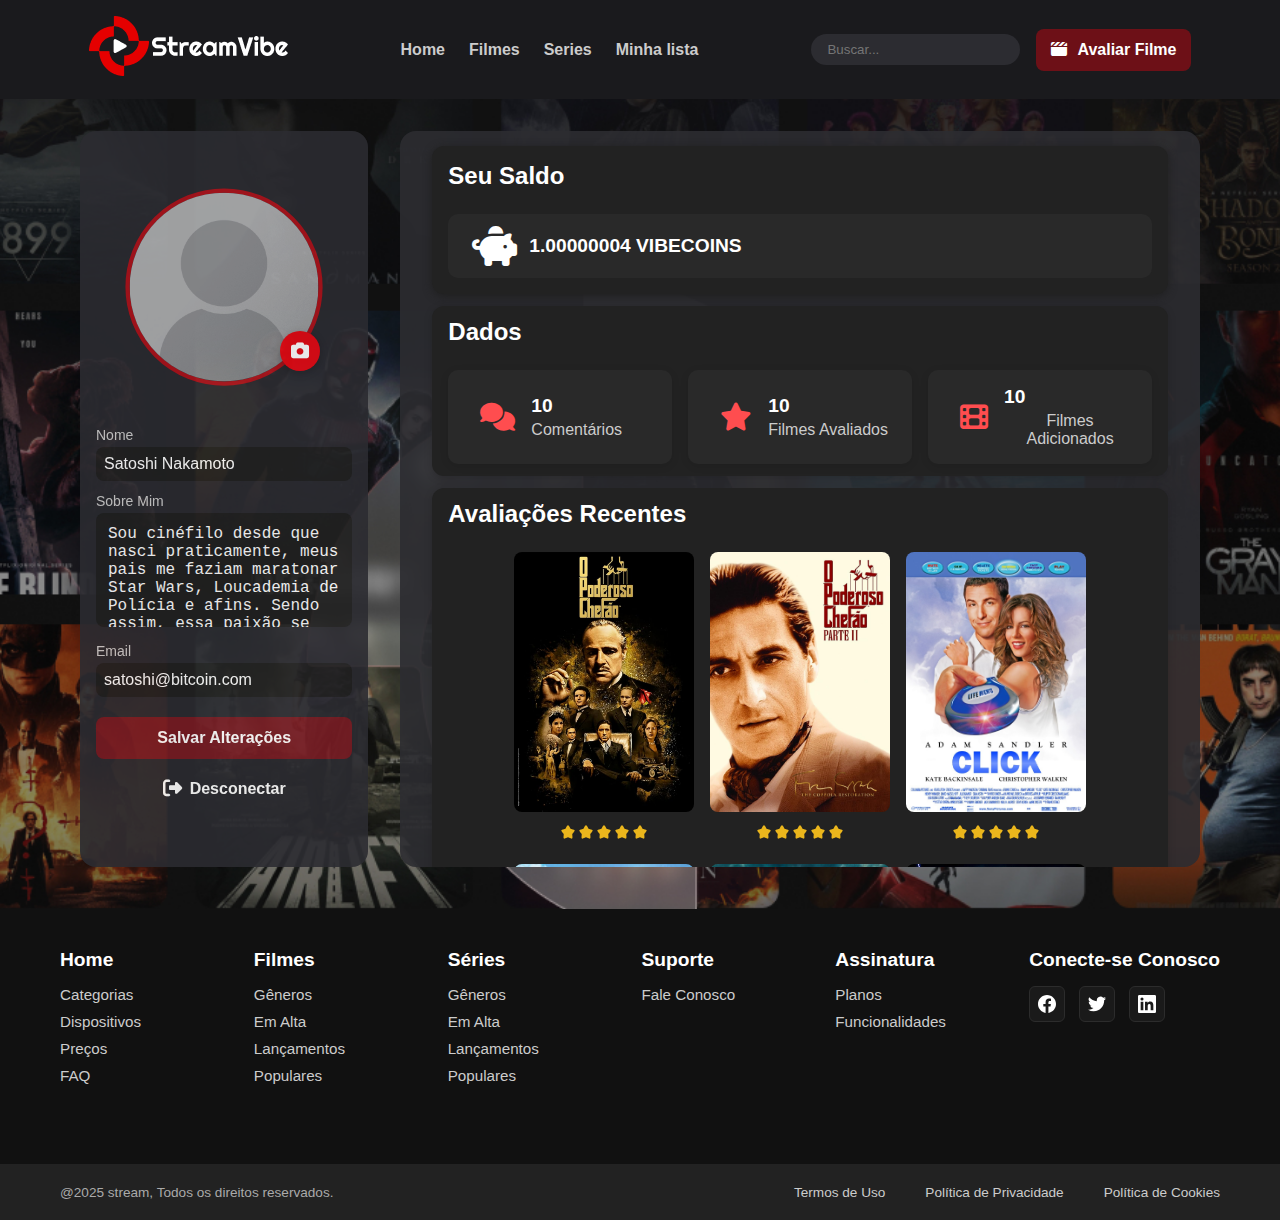
<file: StreamCript/frontUser(modern)/index.html>
<!DOCTYPE html>
<html lang="pt-br">
 <head>
  <meta charset="UTF-8" />
  <meta name="viewport" content="width=device-width, initial-scale=1.0" />
  <title>StreamVibe</title>
  <link rel="shortcut icon" href="assets/flaticon.ico" type="image/x-icon" />
  <link rel="stylesheet" href="css/main.css" />
  <link
   rel="stylesheet"
   href="https://cdnjs.cloudflare.com/ajax/libs/font-awesome/6.4.2/css/all.min.css"
  />
 </head>
 <body>
  <header class="navbar">
   <div class="logo">
    <a href="#">
     <img src="assets/images/logo-white.png" alt="Logo da StreamVibe" />
    </a>
   </div>
   <nav>
    <ul class="nav-links">
     <li><a href="#">Home</a></li>
     <li><a href="#">Filmes</a></li>
     <li><a href="#">Series</a></li>
     <li><a href="#">Minha lista</a></li>
    </ul>
   </nav>
   <div class="nav-actions">
    <input type="text" placeholder="Buscar..." class="search-input" />
    <button class="button-ava"><i class="fa-solid fa-clapperboard"></i>Avaliar Filme</button>
   </div>
  </header>

  <main>
   <!-- SIDEBAR COM A FOTO, NOME E EMAIL-->
   <div class="profile-sidebar">
    <div class="profile-content-flex fade-in">
     <div class="profile-sidebar-content">
      <div class="profile-sidebar-image">
       <label class="edit-photo-label" title="Trocar foto de perfil">
        <span class="circle-border">
         <svg width="48" height="48">
          <circle cx="24" cy="24" r="20" />
         </svg>
        </span>
        <i class="fa-solid fa-camera icon-camera" aria-hidden="true"></i>
        <i class="fa-solid fa-upload icon-upload" aria-hidden="true"></i>
        <input
         type="file"
         name="editarFoto"
         id="editarFoto"
         style="display: none"
         accept="image/*"
        />
       </label>
       <img src="assets/images/user_placeholder.png" alt="Imagem do Usuário" />
      </div>

      <div class="profile-sidebar-data">
       <div class="profile-sidebar-data-nome">
        <label for="userName">Nome</label>
        <input type="text" name="userName" value="Satoshi Nakamoto" disabled />
        <!-- disabled porque o usuário não pode alterar até clicar em algo -->
       </div>

       <div class="profile-sidebar-data-aboutme">
        <label for="aboutMe">Sobre Mim</label>
        <textarea name="aboutMe" id="aboutMe" rows="5" readonly>
Sou cinéfilo desde que nasci praticamente, meus pais me faziam maratonar Star Wars, Loucademia de Polícia e afins. Sendo assim, essa paixão se mantém desde meu berço. Gosto de Ação, Comédia e Sci-Fi e estou aqui para contribuir com a comunidade.</textarea
        >
       </div>

       <div class="profile-sidebar-data-input">
        <label for="email">Email</label>
        <input type="email" name="email" value="satoshi@bitcoin.com" disabled />
        <!-- disabled porque o usuário não pode alterar até clicar em algo -->
       </div>

       <!-- Botão Salvar Alterações -->
       <button class="btn-salvar-alteracoes" type="button">Salvar Alterações</button>

       <!-- Botão Desconectar -->
       <button class="btn-desconectar" type="button">
        <i class="fa-solid fa-right-from-bracket"></i>
        Desconectar
       </button>
      </div>
     </div>

     <div class="profile-principal">
      <div class="profile-principal-wallet">
       <div class="wallet-balance-container">
        <h3>Seu Saldo</h3>

        <div class="wallet-balance-inner">
         <i class="fa-solid fa-piggy-bank wallet-icon"></i>
         <span class="wallet-balance">1.00000004 VIBECOINS</span>
         <svg class="circle-border" width="48" height="48">
          <circle cx="24" cy="24" r="22"></circle>
         </svg>
        </div>

       </div>
      </div>

      <div class="profile-principal-stats">
       <h3>Dados</h3>
       <div class="profile-principal-stats-cards">
        <div class="profile-principal-stats-item">
         <i class="fa-solid fa-comments stats-icon"></i>
         <div class="stats-texts">
          <span class="stats-value">10</span>
          <span class="stats-label">Comentários</span>
         </div>
        </div>
        <div class="profile-principal-stats-item">
         <i class="fa-solid fa-star stats-icon"></i>
         <div class="stats-texts">
          <span class="stats-value">10</span>
          <span class="stats-label">Filmes Avaliados</span>
         </div>
        </div>
        <div class="profile-principal-stats-item">
         <i class="fa-solid fa-film stats-icon"></i>
         <div class="stats-texts">
          <span class="stats-value">10</span>
          <span class="stats-label">Filmes Adicionados</span>
         </div>
        </div>
       </div>
      </div>

      <div class="profile-principal-latest">
       <h3>Avaliações Recentes</h3>
       <div class="profile-principal-latest-cards">
        <!-- Filmes já existentes -->
        <div class="profile-principal-latest-item">
         <img src="assets/images/posters/godfather.jpg" alt="Poster" class="latest-movie-poster" />
         <div class="latest-movie-stars">
          <img src="assets/svg/star-rating.svg" alt="Rating Star" />
          <img src="assets/svg/star-rating.svg" alt="Rating Star" />
          <img src="assets/svg/star-rating.svg" alt="Rating Star" />
          <img src="assets/svg/star-rating.svg" alt="Rating Star" />
          <img src="assets/svg/star-rating.svg" alt="Rating Star" />
         </div>
        </div>
        <div class="profile-principal-latest-item">
         <img
          src="assets/images/posters/godfather_2.jpg"
          alt="Poster"
          class="latest-movie-poster"
         />
         <div class="latest-movie-stars">
          <img src="assets/svg/star-rating.svg" alt="Rating Star" />
          <img src="assets/svg/star-rating.svg" alt="Rating Star" />
          <img src="assets/svg/star-rating.svg" alt="Rating Star" />
          <img src="assets/svg/star-rating.svg" alt="Rating Star" />
          <img src="assets/svg/star-rating.svg" alt="Rating Star" />
         </div>
        </div>
        <div class="profile-principal-latest-item">
         <img src="assets/images/posters/click.jpg" alt="Poster" class="latest-movie-poster" />
         <div class="latest-movie-stars">
          <img src="assets/svg/star-rating.svg" alt="Rating Star" />
          <img src="assets/svg/star-rating.svg" alt="Rating Star" />
          <img src="assets/svg/star-rating.svg" alt="Rating Star" />
          <img src="assets/svg/star-rating.svg" alt="Rating Star" />
          <img src="assets/svg/star-rating.svg" alt="Rating Star" />
         </div>
        </div>
        <!-- Novos filmes adicionados -->
        <div class="profile-principal-latest-item">
         <img
          src="assets/images/posters/pixels.jpg"
          alt="Poster Pixels"
          class="latest-movie-poster"
         />
         <div class="latest-movie-stars">
          <img src="assets/svg/star-rating.svg" alt="Rating Star" />
          <img src="assets/svg/star-rating.svg" alt="Rating Star" />
          <img src="assets/svg/star-rating.svg" alt="Rating Star" />
         </div>
        </div>
        <div class="profile-principal-latest-item">
         <img
          src="assets/images/posters/dragonball_evolution.jpg"
          alt="Poster Dragon Ball Evolution Live Action"
          class="latest-movie-poster"
         />
         <div class="latest-movie-stars">
          <img src="assets/svg/star-rating.svg" alt="Rating Star" />
         </div>
        </div>
        <div class="profile-principal-latest-item">
         <img
          src="assets/images/posters/super_herois_o_filme.jpg"
          alt="Poster Super Herois O Filme"
          class="latest-movie-poster"
         />
         <div class="latest-movie-stars">
          <img src="assets/svg/star-rating.svg" alt="Rating Star" />
          <img src="assets/svg/star-rating.svg" alt="Rating Star" />
         </div>
        </div>
       </div>
      </div>
     </div>
    </div>
   </div>
  </main>

  <footer>
   <div class="footer">
    <div class="footer-section">
     <p class="section-title">Home</p>
     <ul class="section-list">
      <li>Categorias</li>
      <li>Dispositivos</li>
      <li>Preços</li>
      <li>FAQ</li>
     </ul>
    </div>

    <div class="footer-section">
     <p class="section-title">Filmes</p>
     <ul class="section-list">
      <li>Gêneros</li>
      <li>Em Alta</li>
      <li>Lançamentos</li>
      <li>Populares</li>
     </ul>
    </div>

    <div class="footer-section">
     <p class="section-title">Séries</p>
     <ul class="section-list">
      <li>Gêneros</li>
      <li>Em Alta</li>
      <li>Lançamentos</li>
      <li>Populares</li>
     </ul>
    </div>

    <div class="footer-section">
     <p class="section-title">Suporte</p>
     <ul class="section-list">
      <li>Fale Conosco</li>
     </ul>
    </div>

    <div class="footer-section">
     <p class="section-title">Assinatura</p>
     <ul class="section-list">
      <li>Planos</li>
      <li>Funcionalidades</li>
     </ul>
    </div>

    <div class="footer-section">
     <p class="section-title">Conecte-se Conosco</p>
     <div class="social-icons">
      <button class="social-btn">
       <!-- Facebook -->
       <svg width="18" height="18" viewBox="0 0 24 24" fill="none">
        <path
         d="M24 12C24 5.37 18.63 0 12 0S0 5.37 0 12c0 5.99 4.39 10.95 10.13 11.85v-8.39H7.08v-3.47h3.05V9.36c0-3.01 1.79-4.67 4.52-4.67 1.31 0 2.68.23 2.68.23v2.95h-1.51c-1.49 0-1.95.93-1.95 1.88v2.25h3.32l-.53 3.47h-2.79v8.39C19.61 22.95 24 17.99 24 12Z"
         fill="white"
        />
       </svg>
      </button>
      <button class="social-btn">
       <!-- Twitter -->
       <svg width="18" height="18" viewBox="0 0 24 24" fill="none">
        <path
         d="M7.55 21.75c9.05 0 14-7.5 14-14 0-.21 0-.42-.01-.63A10.06 10.06 0 0 0 24 4.56a9.82 9.82 0 0 1-2.83.78A4.93 4.93 0 0 0 23.34 2.6a9.86 9.86 0 0 1-3.13 1.2 4.92 4.92 0 0 0-8.38 4.48A13.95 13.95 0 0 1 1.67 3.15a4.92 4.92 0 0 0 1.52 6.57A4.91 4.91 0 0 1 .96 9.1v.06a4.93 4.93 0 0 0 3.95 4.82 4.93 4.93 0 0 1-2.22.08 4.93 4.93 0 0 0 4.6 3.42A9.87 9.87 0 0 1 0 19.54a13.94 13.94 0 0 0 7.55 2.21Z"
         fill="white"
        />
       </svg>
      </button>
      <button class="social-btn">
       <!-- LinkedIn -->
       <svg width="18" height="18" viewBox="0 0 24 24" fill="none">
        <path
         d="M22.22 0H1.77A1.77 1.77 0 0 0 0 1.73v20.54C0 23.22.79 24 1.77 24h20.45A1.77 1.77 0 0 0 24 22.27V1.73A1.77 1.77 0 0 0 22.22 0ZM7.12 20.45H3.56V9h3.56v11.45ZM5.34 7.43A2.06 2.06 0 1 1 5.34 3.3a2.06 2.06 0 0 1 0 4.13ZM20.45 20.45h-3.56v-5.57c0-1.33-.02-3.04-1.83-3.04-1.83 0-2.11 1.43-2.11 2.93v5.68H9.36V9h3.42v1.56h.05c.47-.89 1.63-1.83 3.35-1.83 3.58 0 4.27 2.35 4.27 5.4v6.32Z"
         fill="white"
        />
       </svg>
      </button>
     </div>
    </div>
   </div>

   <div class="footer-bottom">
    <p>@2025 stream, Todos os direitos reservados.</p>
    <ul class="footer-links">
     <li>Termos de Uso</li>
     <li>Política de Privacidade</li>
     <li>Política de Cookies</li>
    </ul>
   </div>
  </footer>
 </body>
</html>
</file>
<file: StreamCript/frontUser(modern)/css/main.css>
/* ======================== */
/* Nego ney NEgo ney! */

/* ======================== */
/*         IMPORTS          */

@import url(footer.css);
@import url(navbar.css);

@import url(layout.css);
@import url(sidebar.css);
@import url(principal.css);
@import url(wallet.css);
@import url(stats.css);
@import url(latest.css);
@import url(buttons.css);

/* ======================== */
/*      VARIÁVEIS ROOT      */
/* ======================== */
:root {
    /* Paleta de Cores */
    --color-primary: #E50A14;
    animation: redPulse 3s infinite linear;

    --color-text-main: #fff;
    --color-text-secondary: #ccc;
    --color-icon: #fff;
    --color-bg-main: #1A1A1D;
    --color-bg-component: #2C2C31;

    /* Bordas */
    --radius-sm: 8px;
    --radius-md: 10px;
    --radius-lg: 12px;
    --radius-xl: 16px;

    /* Sombras */
    --shadow-sm: 0 2px 8px rgba(0,0,0,0.10);
    --shadow-md: 0 2px 8px rgba(0,0,0,0.15);
    --shadow-lg: 0 2px 8px rgba(0,0,0,0.2);

    /* Espaçamentos */
    --space-xs: 4px;
    --space-sm: 8px;
    --space-md: 12px;
    --space-lg: 16px;
    --space-xl: 24px;
    --space-xxl: 32px;
    --space-xxd: 32px;
    --space-xxxl: 40px;

    /* Fontes */
    --font-family-main: sans-serif;
    --font-size-base: 16px;
    --font-size-lg: 1.0rem;
    --font-size-xl: 1.5rem;
    --font-size-title: 1.2rem;
    --font-size-icon: 28px;
}

/* ======================== */
/*    RESET E BASE GERAL    */
/* ======================== */
* {
    margin: 0;
    padding: 0;
    box-sizing: border-box;
}

body {
    font-family: var(--font-family-main);
    background-image: url("../assets/images/Group1.jpg");
    background-size: cover;
    background-position: center;
    min-height: 100vh;
    color: var(--color-text-main);
}
</file>
